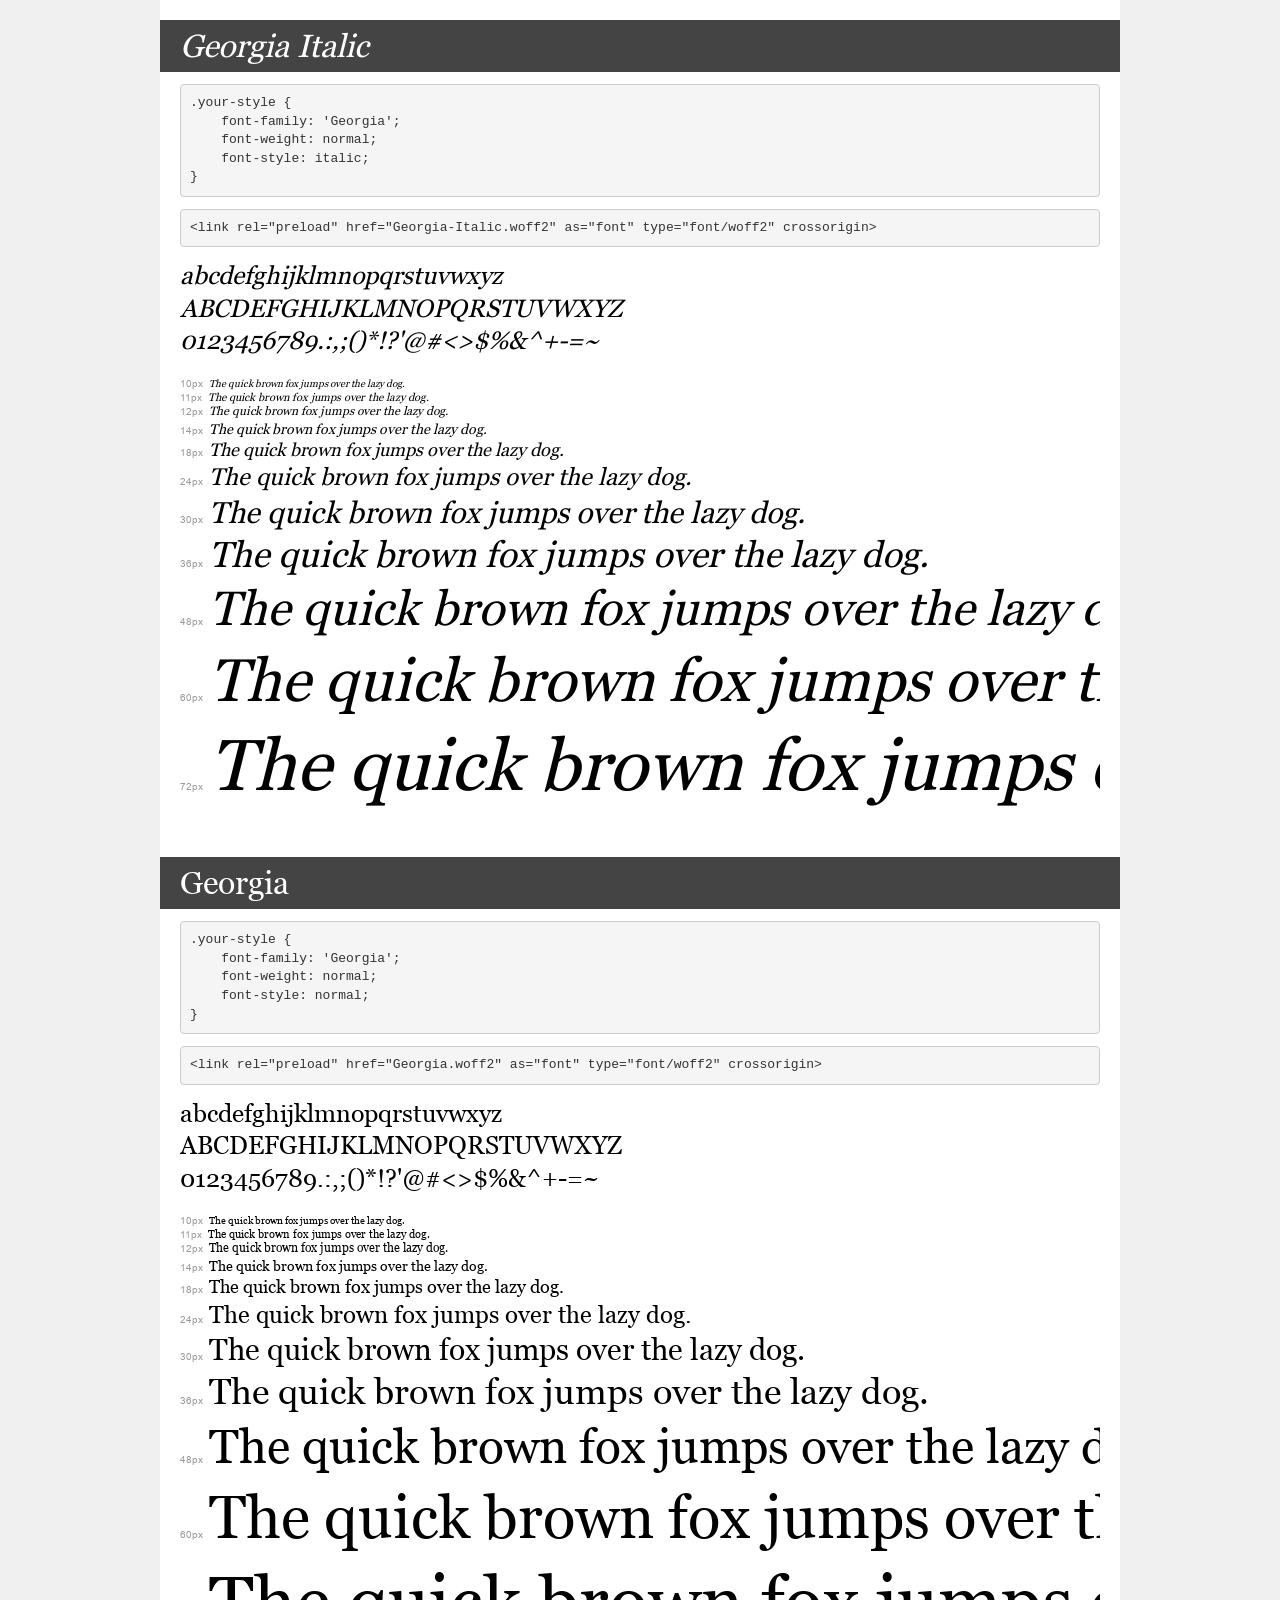
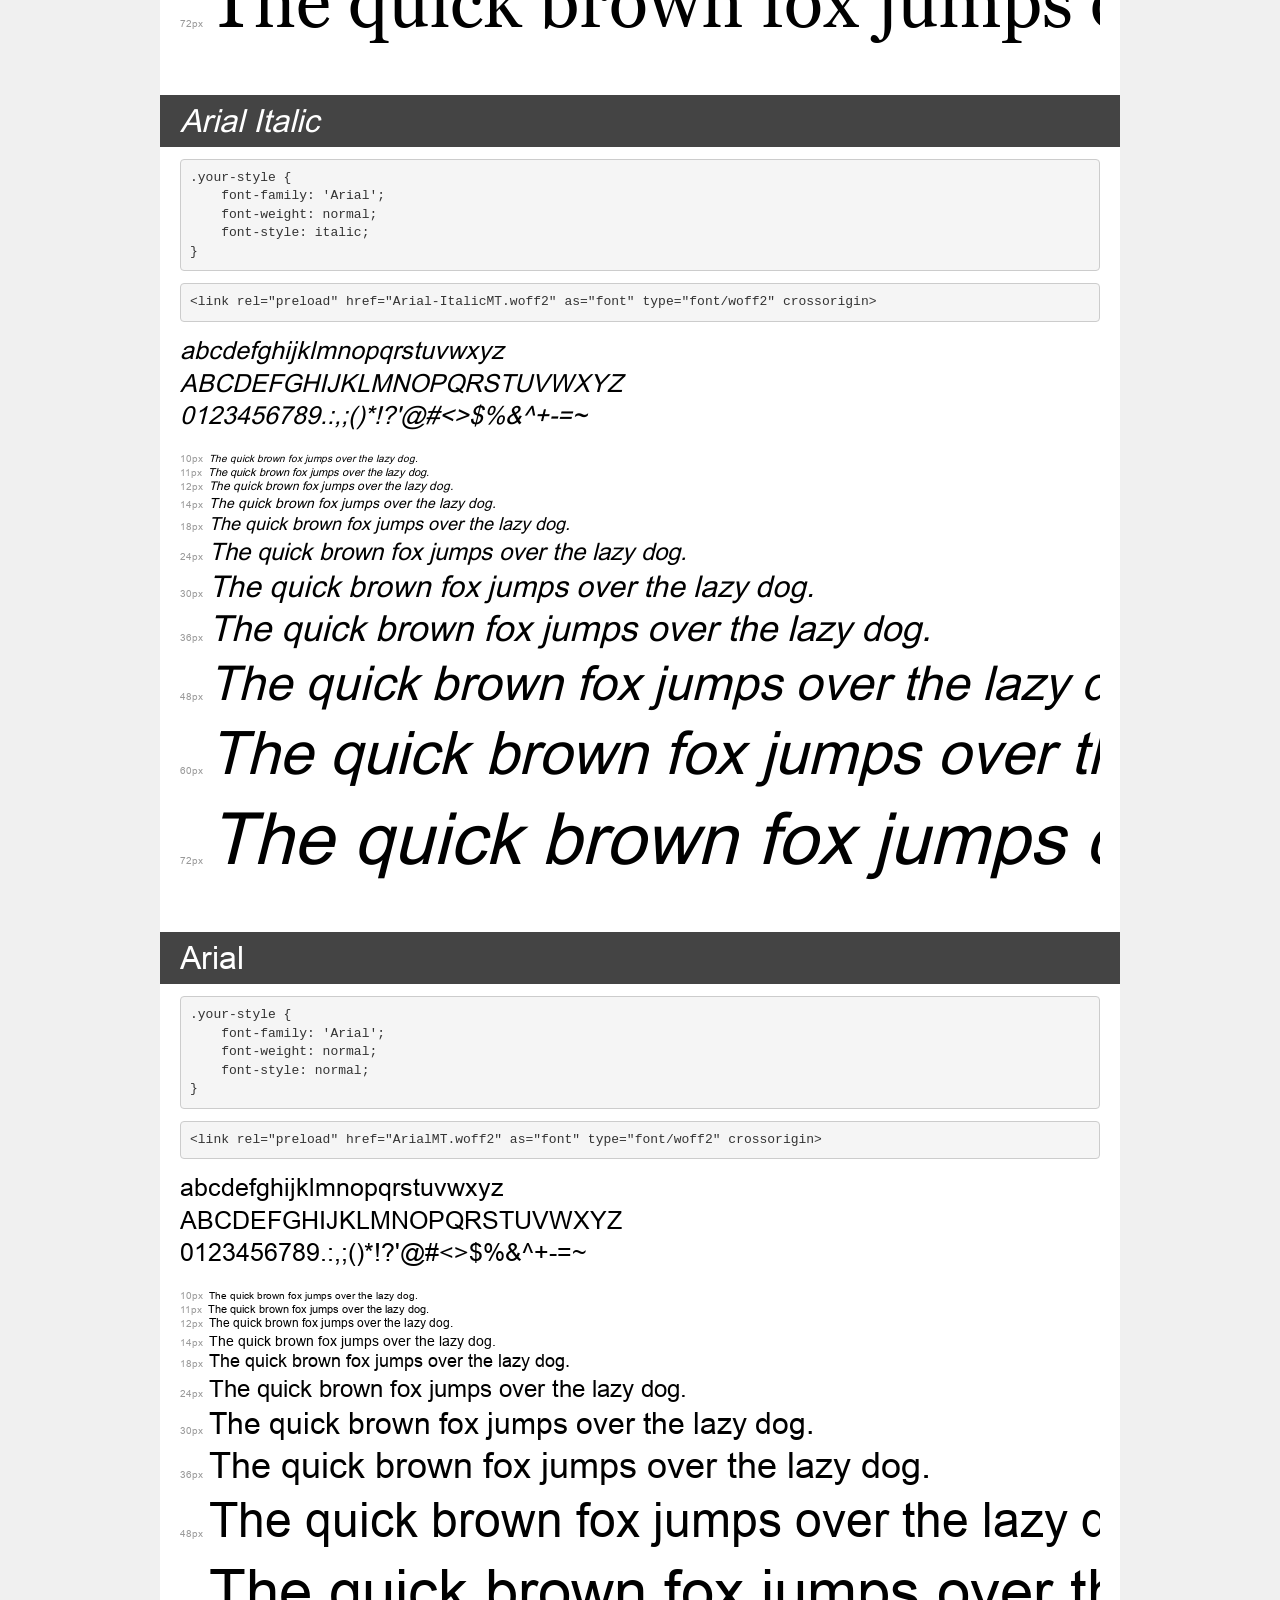
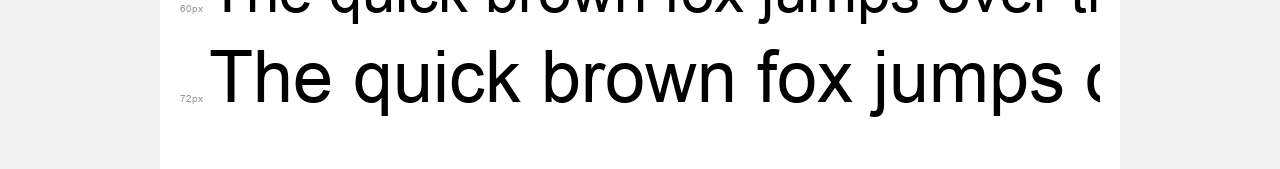
<file: shelter/fonts/demo.html>
<!DOCTYPE html>
<html lang="en">
<head>
    <meta charset="utf-8">
    <meta http-equiv="X-UA-Compatible" content="IE=edge">
    <meta name="viewport" content="width=device-width, initial-scale=1">
    <meta name="robots" content="noindex, noarchive">
    <meta name="format-detection" content="telephone=no">
    <title>Transfonter demo</title>
    <link href="stylesheet.css" rel="stylesheet">
    <style>
        /*
        http://meyerweb.com/eric/tools/css/reset/
        v2.0 | 20110126
        License: none (public domain)
        */
        html, body, div, span, applet, object, iframe,
        h1, h2, h3, h4, h5, h6, p, blockquote, pre,
        a, abbr, acronym, address, big, cite, code,
        del, dfn, em, img, ins, kbd, q, s, samp,
        small, strike, strong, sub, sup, tt, var,
        b, u, i, center,
        dl, dt, dd, ol, ul, li,
        fieldset, form, label, legend,
        table, caption, tbody, tfoot, thead, tr, th, td,
        article, aside, canvas, details, embed,
        figure, figcaption, footer, header, hgroup,
        menu, nav, output, ruby, section, summary,
        time, mark, audio, video {
            margin: 0;
            padding: 0;
            border: 0;
            font-size: 100%;
            font: inherit;
            vertical-align: baseline;
        }
        /* HTML5 display-role reset for older browsers */
        article, aside, details, figcaption, figure,
        footer, header, hgroup, menu, nav, section {
            display: block;
        }
        body {
            line-height: 1;
        }
        ol, ul {
            list-style: none;
        }
        blockquote, q {
            quotes: none;
        }
        blockquote:before, blockquote:after,
        q:before, q:after {
            content: '';
            content: none;
        }
        table {
            border-collapse: collapse;
            border-spacing: 0;
        }
        /* demo styles */
        body {
            background: #f0f0f0;
            color: #000;
        }
        .page {
            background: #fff;
            width: 920px;
            margin: 0 auto;
            padding: 20px 20px 0 20px;
            overflow: hidden;
        }
        .font-container {
            overflow-x: auto;
            overflow-y: hidden;
            margin-bottom: 40px;
            line-height: 1.3;
            white-space: nowrap;
            padding-bottom: 5px;
        }
        h1 {
            position: relative;
            background: #444;
            font-size: 32px;
            color: #fff;
            padding: 10px 20px;
            margin: 0 -20px 12px -20px;
        }
        .letters {
            font-size: 25px;
            margin-bottom: 20px;
        }
        .s10:before {
            content: '10px';
        }
        .s11:before {
            content: '11px';
        }
        .s12:before {
            content: '12px';
        }
        .s14:before {
            content: '14px';
        }
        .s18:before {
            content: '18px';
        }
        .s24:before {
            content: '24px';
        }
        .s30:before {
            content: '30px';
        }
        .s36:before {
            content: '36px';
        }
        .s48:before {
            content: '48px';
        }
        .s60:before {
            content: '60px';
        }
        .s72:before {
            content: '72px';
        }
        .s10:before, .s11:before, .s12:before, .s14:before,
        .s18:before, .s24:before, .s30:before, .s36:before,
        .s48:before, .s60:before, .s72:before {
            font-family: Arial, sans-serif;
            font-size: 10px;
            font-weight: normal;
            font-style: normal;
            color: #999;
            padding-right: 6px;
        }
        pre {
            display: block;
            padding: 9px;
            margin: 0 0 12px;
            font-family: Monaco, Menlo, Consolas, "Courier New", monospace;
            font-size: 13px;
            line-height: 1.428571429;
            color: #333;
            font-weight: normal;
            font-style: normal;
            background-color: #f5f5f5;
            border: 1px solid #ccc;
            overflow-x: auto;
            border-radius: 4px;
        }
        /* responsive */
        @media (max-width: 959px) {
            .page {
                width: auto;
                margin: 0;
            }
        }
    </style>
</head>
<body>
<div class="page">
    <div class="demo">
        <h1 style="font-family: 'Georgia'; font-weight: normal; font-style: italic;">Georgia Italic</h1>
        <pre title="Usage">.your-style {
    font-family: 'Georgia';
    font-weight: normal;
    font-style: italic;
}</pre>
        <pre title="Preload (optional)">
&lt;link rel=&quot;preload&quot; href=&quot;Georgia-Italic.woff2&quot; as=&quot;font&quot; type=&quot;font/woff2&quot; crossorigin&gt;</pre>
        <div class="font-container" style="font-family: 'Georgia'; font-weight: normal; font-style: italic;">
            <p class="letters">
                abcdefghijklmnopqrstuvwxyz<br>
ABCDEFGHIJKLMNOPQRSTUVWXYZ<br>
                0123456789.:,;()*!?'@#&lt;&gt;$%&^+-=~
            </p>
            <p class="s10" style="font-size: 10px;">The quick brown fox jumps over the lazy dog.</p>
            <p class="s11" style="font-size: 11px;">The quick brown fox jumps over the lazy dog.</p>
            <p class="s12" style="font-size: 12px;">The quick brown fox jumps over the lazy dog.</p>
            <p class="s14" style="font-size: 14px;">The quick brown fox jumps over the lazy dog.</p>
            <p class="s18" style="font-size: 18px;">The quick brown fox jumps over the lazy dog.</p>
            <p class="s24" style="font-size: 24px;">The quick brown fox jumps over the lazy dog.</p>
            <p class="s30" style="font-size: 30px;">The quick brown fox jumps over the lazy dog.</p>
            <p class="s36" style="font-size: 36px;">The quick brown fox jumps over the lazy dog.</p>
            <p class="s48" style="font-size: 48px;">The quick brown fox jumps over the lazy dog.</p>
            <p class="s60" style="font-size: 60px;">The quick brown fox jumps over the lazy dog.</p>
            <p class="s72" style="font-size: 72px;">The quick brown fox jumps over the lazy dog.</p>
        </div>
    </div>

    <div class="demo">
        <h1 style="font-family: 'Georgia'; font-weight: normal; font-style: normal;">Georgia</h1>
        <pre title="Usage">.your-style {
    font-family: 'Georgia';
    font-weight: normal;
    font-style: normal;
}</pre>
        <pre title="Preload (optional)">
&lt;link rel=&quot;preload&quot; href=&quot;Georgia.woff2&quot; as=&quot;font&quot; type=&quot;font/woff2&quot; crossorigin&gt;</pre>
        <div class="font-container" style="font-family: 'Georgia'; font-weight: normal; font-style: normal;">
            <p class="letters">
                abcdefghijklmnopqrstuvwxyz<br>
ABCDEFGHIJKLMNOPQRSTUVWXYZ<br>
                0123456789.:,;()*!?'@#&lt;&gt;$%&^+-=~
            </p>
            <p class="s10" style="font-size: 10px;">The quick brown fox jumps over the lazy dog.</p>
            <p class="s11" style="font-size: 11px;">The quick brown fox jumps over the lazy dog.</p>
            <p class="s12" style="font-size: 12px;">The quick brown fox jumps over the lazy dog.</p>
            <p class="s14" style="font-size: 14px;">The quick brown fox jumps over the lazy dog.</p>
            <p class="s18" style="font-size: 18px;">The quick brown fox jumps over the lazy dog.</p>
            <p class="s24" style="font-size: 24px;">The quick brown fox jumps over the lazy dog.</p>
            <p class="s30" style="font-size: 30px;">The quick brown fox jumps over the lazy dog.</p>
            <p class="s36" style="font-size: 36px;">The quick brown fox jumps over the lazy dog.</p>
            <p class="s48" style="font-size: 48px;">The quick brown fox jumps over the lazy dog.</p>
            <p class="s60" style="font-size: 60px;">The quick brown fox jumps over the lazy dog.</p>
            <p class="s72" style="font-size: 72px;">The quick brown fox jumps over the lazy dog.</p>
        </div>
    </div>

    <div class="demo">
        <h1 style="font-family: 'Arial'; font-weight: normal; font-style: italic;">Arial Italic</h1>
        <pre title="Usage">.your-style {
    font-family: 'Arial';
    font-weight: normal;
    font-style: italic;
}</pre>
        <pre title="Preload (optional)">
&lt;link rel=&quot;preload&quot; href=&quot;Arial-ItalicMT.woff2&quot; as=&quot;font&quot; type=&quot;font/woff2&quot; crossorigin&gt;</pre>
        <div class="font-container" style="font-family: 'Arial'; font-weight: normal; font-style: italic;">
            <p class="letters">
                abcdefghijklmnopqrstuvwxyz<br>
ABCDEFGHIJKLMNOPQRSTUVWXYZ<br>
                0123456789.:,;()*!?'@#&lt;&gt;$%&^+-=~
            </p>
            <p class="s10" style="font-size: 10px;">The quick brown fox jumps over the lazy dog.</p>
            <p class="s11" style="font-size: 11px;">The quick brown fox jumps over the lazy dog.</p>
            <p class="s12" style="font-size: 12px;">The quick brown fox jumps over the lazy dog.</p>
            <p class="s14" style="font-size: 14px;">The quick brown fox jumps over the lazy dog.</p>
            <p class="s18" style="font-size: 18px;">The quick brown fox jumps over the lazy dog.</p>
            <p class="s24" style="font-size: 24px;">The quick brown fox jumps over the lazy dog.</p>
            <p class="s30" style="font-size: 30px;">The quick brown fox jumps over the lazy dog.</p>
            <p class="s36" style="font-size: 36px;">The quick brown fox jumps over the lazy dog.</p>
            <p class="s48" style="font-size: 48px;">The quick brown fox jumps over the lazy dog.</p>
            <p class="s60" style="font-size: 60px;">The quick brown fox jumps over the lazy dog.</p>
            <p class="s72" style="font-size: 72px;">The quick brown fox jumps over the lazy dog.</p>
        </div>
    </div>

    <div class="demo">
        <h1 style="font-family: 'Arial'; font-weight: normal; font-style: normal;">Arial</h1>
        <pre title="Usage">.your-style {
    font-family: 'Arial';
    font-weight: normal;
    font-style: normal;
}</pre>
        <pre title="Preload (optional)">
&lt;link rel=&quot;preload&quot; href=&quot;ArialMT.woff2&quot; as=&quot;font&quot; type=&quot;font/woff2&quot; crossorigin&gt;</pre>
        <div class="font-container" style="font-family: 'Arial'; font-weight: normal; font-style: normal;">
            <p class="letters">
                abcdefghijklmnopqrstuvwxyz<br>
ABCDEFGHIJKLMNOPQRSTUVWXYZ<br>
                0123456789.:,;()*!?'@#&lt;&gt;$%&^+-=~
            </p>
            <p class="s10" style="font-size: 10px;">The quick brown fox jumps over the lazy dog.</p>
            <p class="s11" style="font-size: 11px;">The quick brown fox jumps over the lazy dog.</p>
            <p class="s12" style="font-size: 12px;">The quick brown fox jumps over the lazy dog.</p>
            <p class="s14" style="font-size: 14px;">The quick brown fox jumps over the lazy dog.</p>
            <p class="s18" style="font-size: 18px;">The quick brown fox jumps over the lazy dog.</p>
            <p class="s24" style="font-size: 24px;">The quick brown fox jumps over the lazy dog.</p>
            <p class="s30" style="font-size: 30px;">The quick brown fox jumps over the lazy dog.</p>
            <p class="s36" style="font-size: 36px;">The quick brown fox jumps over the lazy dog.</p>
            <p class="s48" style="font-size: 48px;">The quick brown fox jumps over the lazy dog.</p>
            <p class="s60" style="font-size: 60px;">The quick brown fox jumps over the lazy dog.</p>
            <p class="s72" style="font-size: 72px;">The quick brown fox jumps over the lazy dog.</p>
        </div>
    </div>

</div>
</body>
</html>
</file>
<file: shelter/fonts/stylesheet.css>
@font-face {
    font-family: 'Georgia-italic';
    src: url('Georgia-Italic.woff2') format('woff2');
    font-weight: normal;
    font-style: italic;
    font-display: swap;
}

@font-face {
    font-family: 'Georgia';
    src: url('Georgia.woff2') format('woff2');
    font-weight: normal;
    font-style: normal;
    font-display: swap;
}

@font-face {
    font-family: 'Arial-italic';
    src: url('Arial-ItalicMT.woff2') format('woff2');
    font-weight: normal;
    font-style: italic;
    font-display: swap;
}

@font-face {
    font-family: 'Arial';
    src: url('ArialMT.woff2') format('woff2');
    font-weight: normal;
    font-style: normal;
    font-display: swap;
}
</file>
